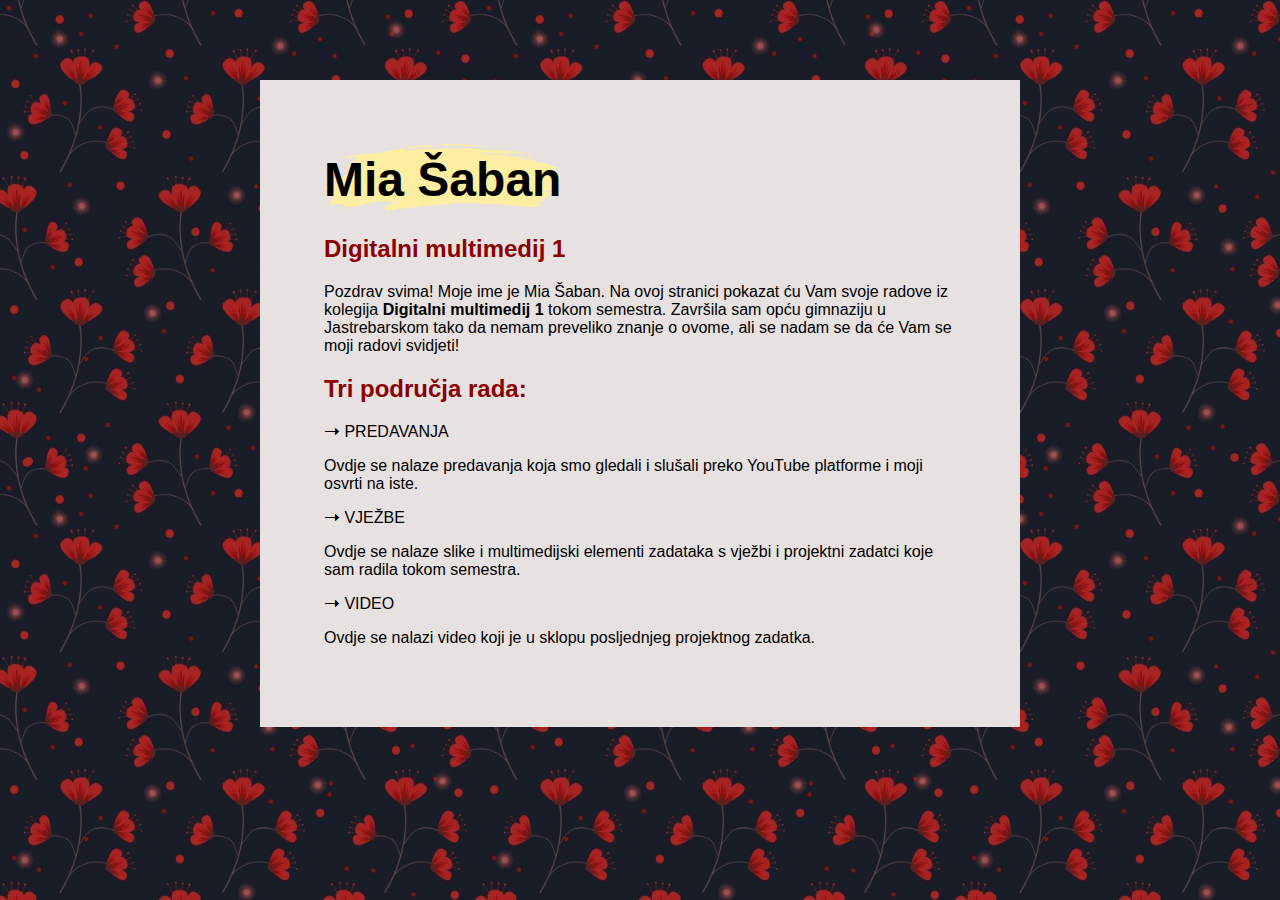
<file: index.html>
<!doctype html>
<html>

<head>
    <meta charset="utf-8">
    <title>Mia Šaban</title>

    <link rel="stylesheet" type="text/css" href="stil.css">
</head>

<body>
    <div class="sve">
        <h1 class="naslov">Mia Šaban</h1>
        </br>
        <h2 class="podnaslov">Digitalni multimedij 1</h2>
        <p class="paragraf_2">Pozdrav svima! Moje ime je Mia Šaban. Na ovoj stranici pokazat ću Vam svoje radove iz kolegija <b>Digitalni multimedij 1</b> tokom semestra. Završila sam opću gimnaziju u Jastrebarskom tako da nemam preveliko znanje o ovome, ali se nadam se da
            će Vam se moji radovi svidjeti!
        </p>

        <h2 class="podnaslov">Tri područja rada:</h2>
        <nav>
            <ul>
                <li><a href="predavanja.html">🠒 PREDAVANJA</a></li>
                <p class="paragraf_2"> Ovdje se nalaze predavanja koja smo gledali i slušali preko YouTube platforme i moji osvrti na iste.
                </p>
                <li><a href="vjezbe.html">🠒 VJEŽBE</a></li>
                <p class="paragraf_2"> Ovdje se nalaze slike i multimedijski elementi zadataka s vježbi i projektni zadatci koje sam radila tokom semestra.
                </p>
                <li><a href="video.html">🠒 VIDEO</a>
                    <p class="paragraf_2"> Ovdje se nalazi video koji je u sklopu posljednjeg projektnog zadatka.
                    </p>
            </ul>
        </nav>

    </div>

</body>

</html>
</file>
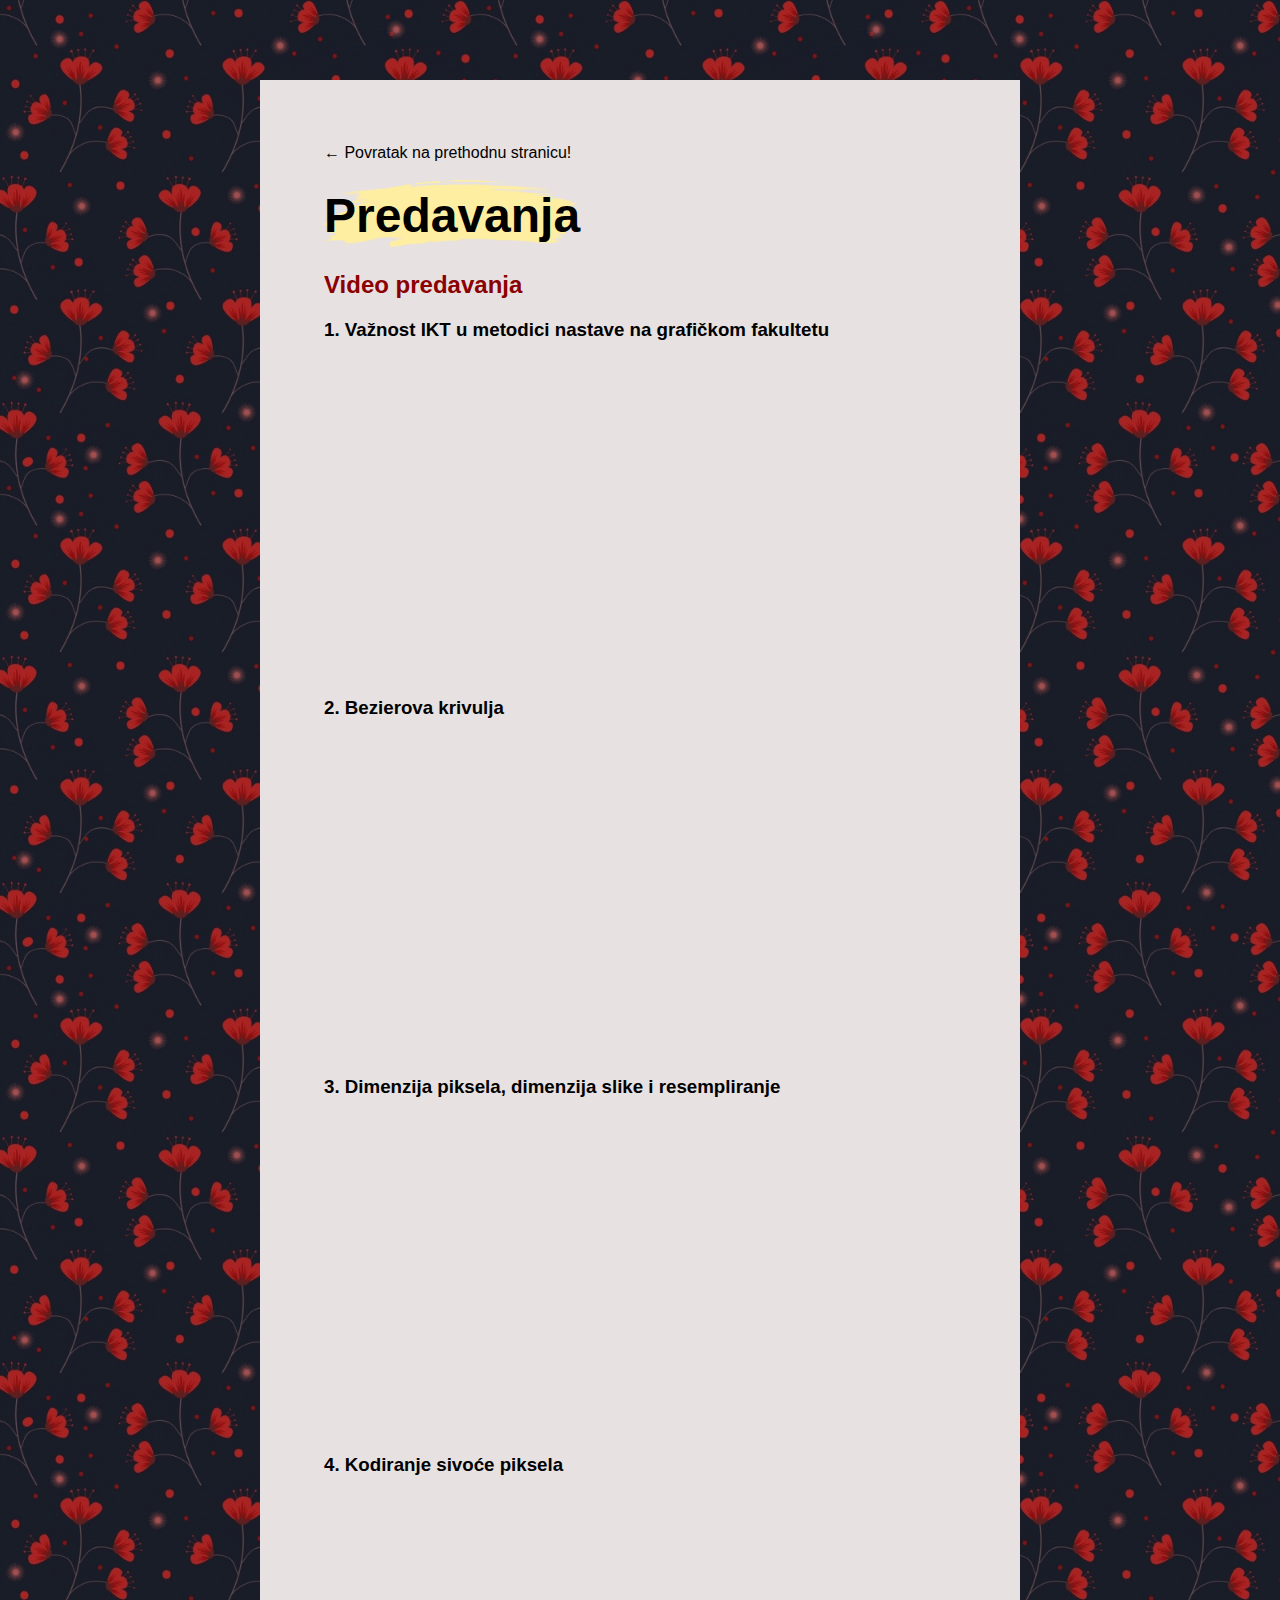
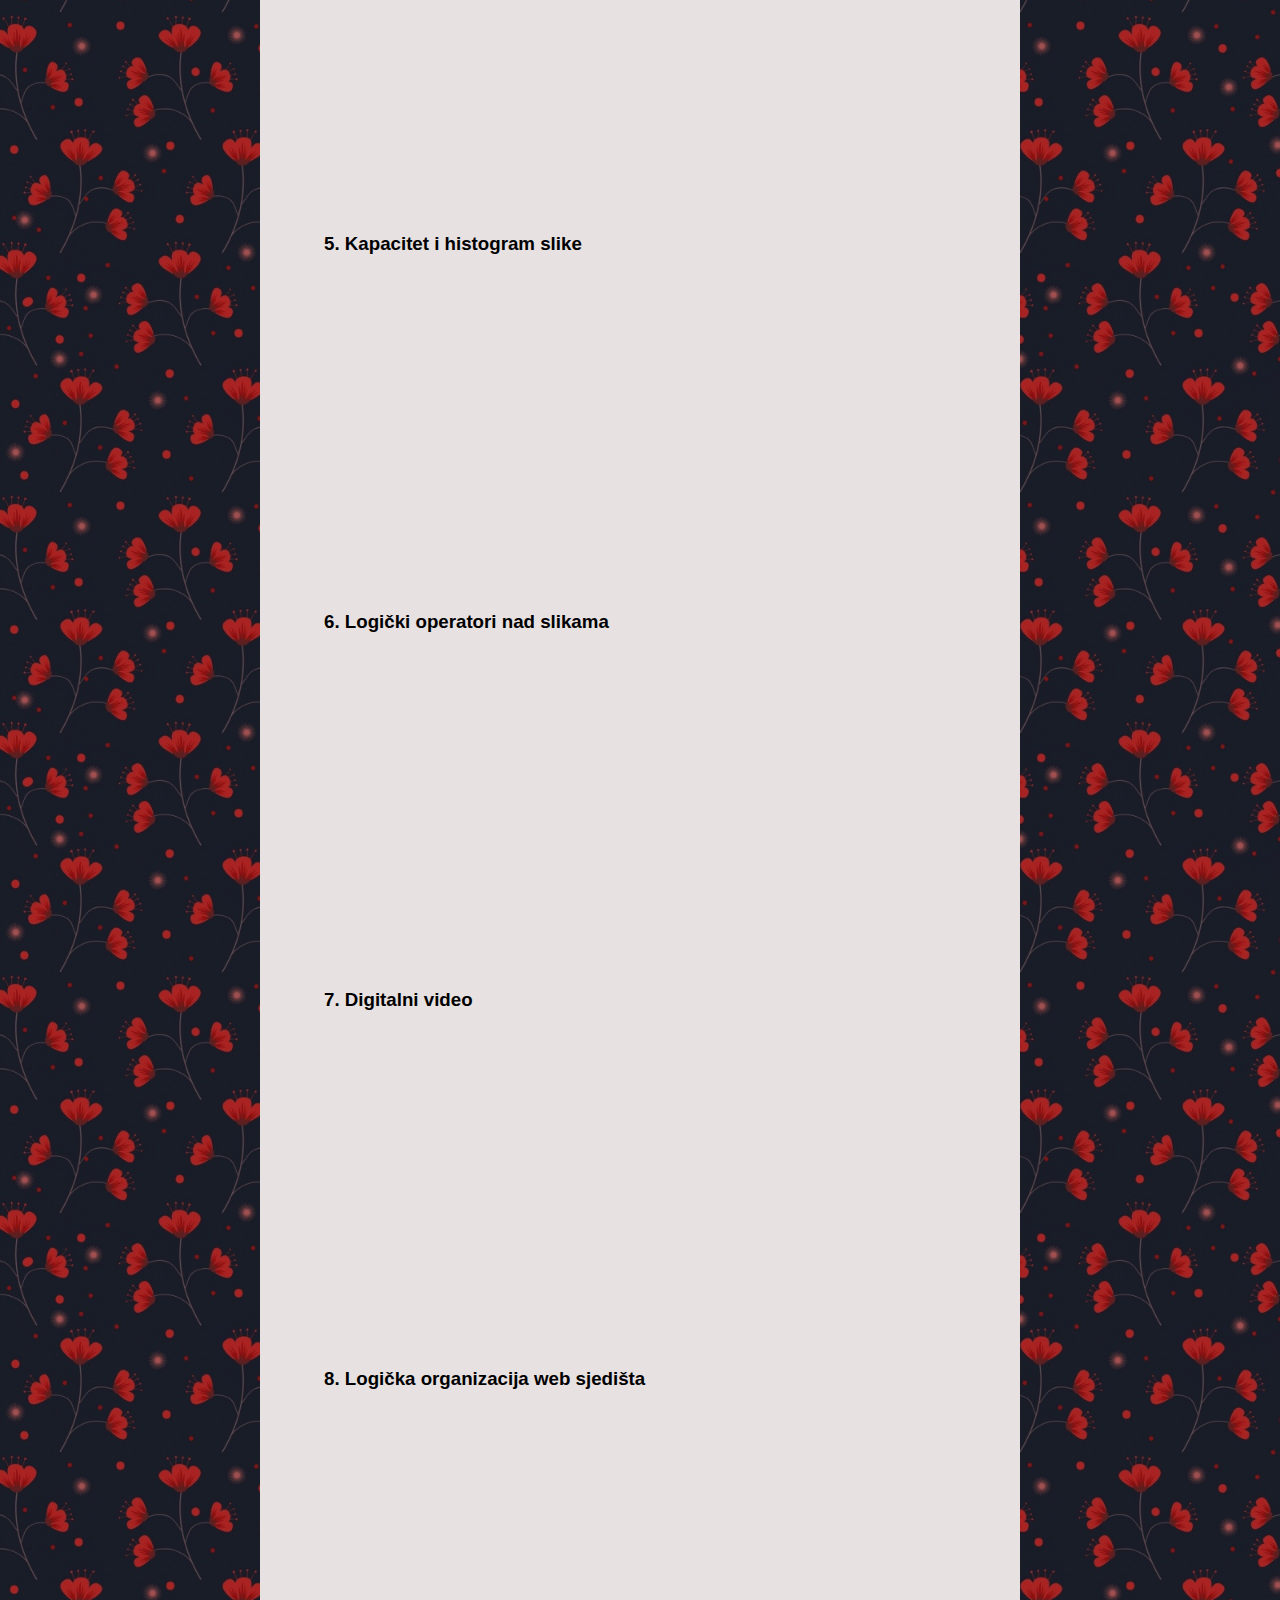
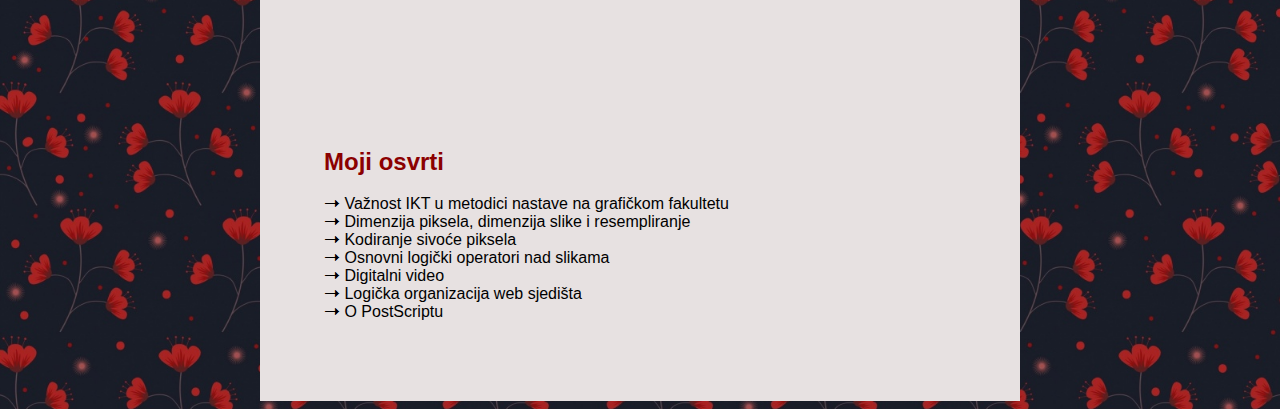
<file: predavanja.html>
<!doctype html>
<html>

<head>
    <meta charset="utf-8">
    <title>Predavanja</title>
    <link rel="stylesheet" type="text/css" href="stil.css">
</head>

<body>
    <div class="sve">
        <a href="index.html">← Povratak na prethodnu stranicu!</a></br>
        </br>

        <h1 class="naslov">Predavanja</h1>

        <h2 class="podnaslov">Video predavanja</h2>

        <h3>1. Važnost IKT u metodici nastave na grafičkom fakultetu</h3>
        <iframe width="560" height="315" src="https://www.youtube.com/embed/54T4aNqUvm0" frameborder="0" allow="accelerometer; autoplay; encrypted-media; gyroscope; picture-in-picture" allowfullscreen></iframe>

        <h3>2. Bezierova krivulja</h3>
        <iframe width="560" height="315" src="https://www.youtube.com/embed/KRSe420pXn0" frameborder="0" allow="accelerometer; autoplay; encrypted-media; gyroscope; picture-in-picture" allowfullscreen></iframe>

        <h3>3. Dimenzija piksela, dimenzija slike i resempliranje</h3>
        <iframe width="560" height="315" src="https://www.youtube.com/embed/buXRYW3zZvo" frameborder="0" allow="accelerometer; autoplay; encrypted-media; gyroscope; picture-in-picture" allowfullscreen></iframe>

        <h3>4. Kodiranje sivoće piksela</h3>
        <iframe width="560" height="315" src="https://www.youtube.com/embed/X5rrleDM8ew" frameborder="0" allow="accelerometer; autoplay; encrypted-media; gyroscope; picture-in-picture" allowfullscreen></iframe>

        <h3>5. Kapacitet i histogram slike</h3>
        <iframe width="560" height="315" src="https://www.youtube.com/embed/cyrEVAqe3f8" frameborder="0" allow="accelerometer; autoplay; encrypted-media; gyroscope; picture-in-picture" allowfullscreen></iframe>

        <h3>6. Logički operatori nad slikama</h3>
        <iframe width="560" height="315" src="https://www.youtube.com/embed/hOkXpKW0GC4" frameborder="0" allow="accelerometer; autoplay; encrypted-media; gyroscope; picture-in-picture" allowfullscreen></iframe>

        <h3>7. Digitalni video</h3>
        <iframe width="560" height="315" src="https://www.youtube.com/embed/gWVvLBvEklU" frameborder="0" allow="accelerometer; autoplay; encrypted-media; gyroscope; picture-in-picture" allowfullscreen></iframe>

        <h3>8. Logička organizacija web sjedišta</h3>
        <iframe width="560" height="315" src="https://www.youtube.com/embed/M4H5GzBeNHo" frameborder="0" allow="accelerometer; autoplay; encrypted-media; gyroscope; picture-in-picture" allowfullscreen></iframe>

        <h2 class="podnaslov">Moji osvrti</h2>
        <ul>
            <li><a href="Osvrti/VaznostIKTumetodicinastavenagrafickomfakultetu.pdf" target="_blank">🠒 Važnost IKT u metodici
               nastave na grafičkom fakultetu</a></li>

            <li><a href="Osvrti/Dimenzijapiksela,dimenzijaslikeiresempliranje.pdf" target="_blank">🠒 Dimenzija piksela,
               dimenzija slike i resempliranje</a></li>

            <li><a href="Osvrti/Kodiranjesivocepiksela.pdf" target="_blank">🠒 Kodiranje sivoće piksela</a></li>

            <li><a href="Osvrti/Osnovnilogickioperatorinadslikama.pdf" target="_blank">🠒 Osnovni logički operatori nad slikama</a></li>

            <li><a href="Osvrti/Digitalnivideo.pdf" target="_blank">🠒 Digitalni video</a></li>

            <li><a href="Osvrti/Logickaorganizacijawebsjedista.pdf" target="_blank">🠒 Logička organizacija web sjedišta</a></li>

            <li><a href="Osvrti/PostScript.pdf" target="_blank">🠒 O PostScriptu</a></li>
        </ul>
    </div>
</body>

</html>

<body>
</body>

</html>
</file>
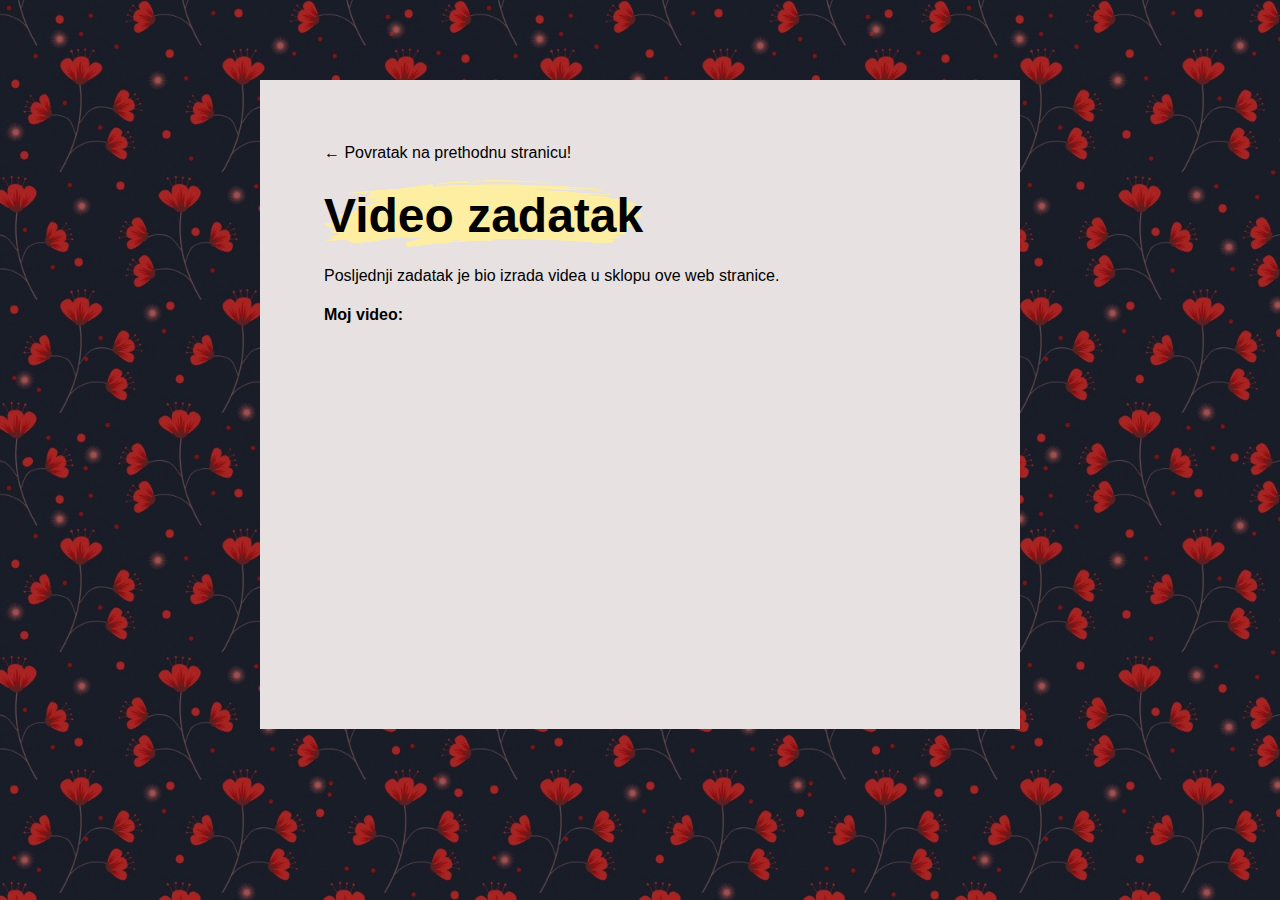
<file: video.html>
<!doctype html>
<html>

<head>
    <meta charset="utf-8">
    <title>Video</title>
    <link rel="stylesheet" type="text/css" href="stil.css">
</head>

<body>
    <div class="sve">
        <a href="index.html">← Povratak na prethodnu stranicu!</a></br>
        </br>

        <h1 class="naslov">Video zadatak</h1>

        <p class="paragraf_2">Posljednji zadatak je bio izrada videa u sklopu ove web stranice.</p>
        <h4>Moj video:</h4>
        <iframe width="60%" height="315" src="https://www.youtube.com/embed/ldyn5sk6tG8" frameborder="0" allow="accelerometer; autoplay; encrypted-media; gyroscope; picture-in-picture" allowfullscreen></iframe>

    </div>
</body>

</html>
</file>
<file: stil.css>
body {
        background-color: darkgray;
        background-image: url(pozadina.jpg);
        background-size: 30em;
    }
    
    .sve {
        width: 50%;
        margin: auto;
        background-color: rgb(231, 225, 225);
        padding: 4em;
        margin-top: 5em;
        font-family: -apple-system, BlinkMacSystemFont, 'Segoe UI', Roboto, Oxygen, Ubuntu, Cantarell, 'Open Sans', 'Helvetica Neue', sans-serif;
    }
    
    .slika {
        height: 15em;
    }
    
    .naslov {
        font-size: 3em;
        margin: 0px;
        padding: 0px;
        background: url(brush.png);
        background-repeat: no-repeat;
        background-size: 100% 95%;
        padding: 8px 0;
        display: inline-block;
    }
    
    a {
        color: black;
        text-decoration: none;
    }
    
    a:hover {
        position: relative;
        left: -5px;
        color: rgb(116, 10, 10);
        font-weight: bold;
    }
    
    .podnaslov {
        color: darkred;
    }
    
    li {
        list-style-type: none;
    }
    
    ul {
        padding-inline-start: 0px;
    }
</file>
